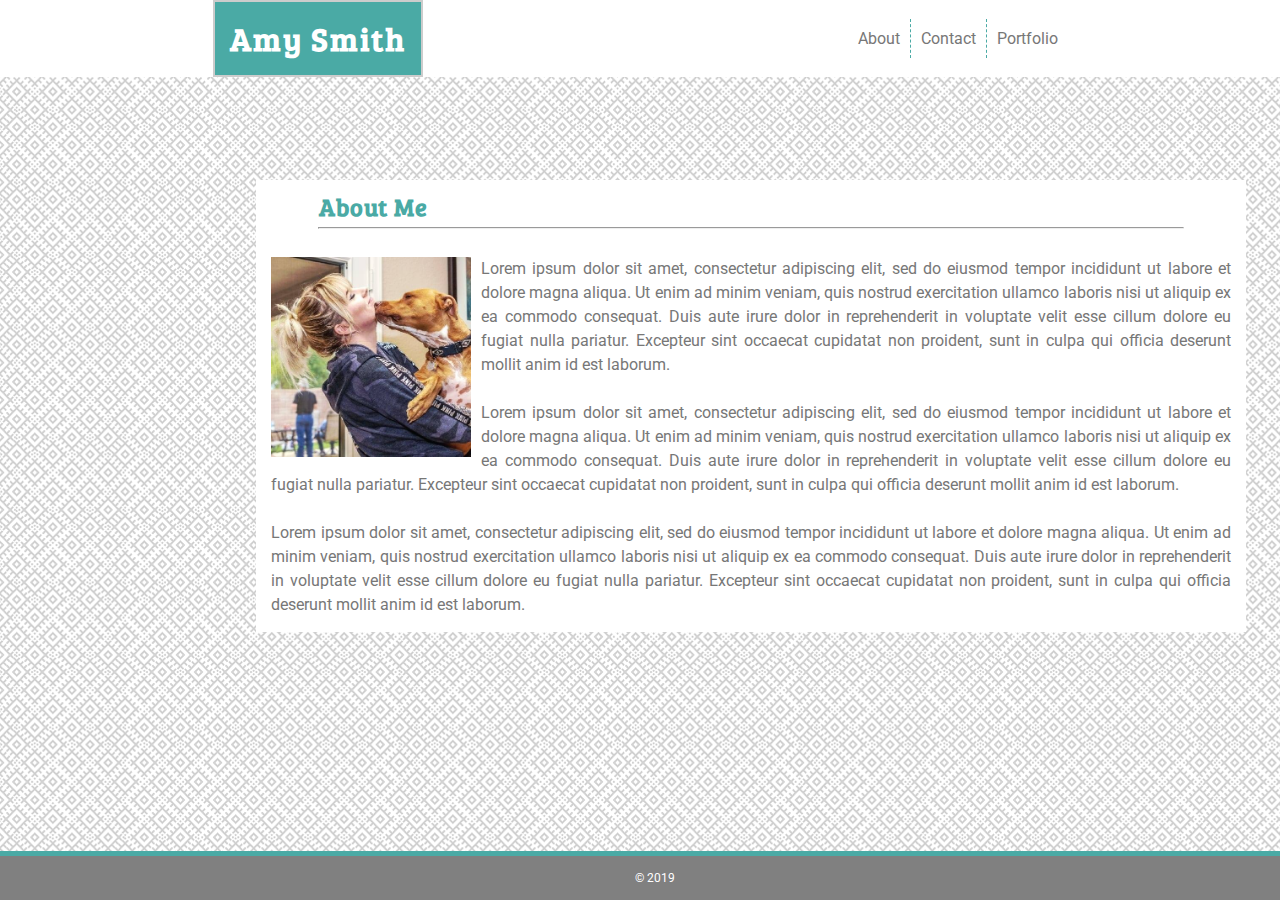
<file: index.html>
<!DOCTYPE html>
<html lang="en">

<head>
    <meta charset="UTF-8">
    <meta name="viewport" content="width=device-width, initial-scale=1.0">
    <meta http-equiv="X-UA-Compatible" content="ie=edge">

    <title>Amy Smith</title>

    <!-- FAVICON -->

    <link rel='icon' href='favicon.png' type='image/x-icon'>

    <!-- CSS REF -->

    <link href="https://fonts.googleapis.com/css?family=Bree+Serif|Roboto" rel="stylesheet">

    <link rel="stylesheet" type="text/css" href="assets\css\style.css">

</head>

<body>

    <!-- Main Header -->
    <div class="navi">
        <h1 class="title">Amy Smith</h1>

        <!-- Navigation -->

        <nav>
            <div class="border"><a href="index.html">About</a></div>
            <div class="border"><a href="contact.html">Contact</a></div>
            <a href="portfolio.html">Portfolio</a>


        </nav>
    </div>

    <!-- About Me & Paragraph -->
    <div class="content">



        <h2>About Me</h2>

        <hr class="new1">
        <p class="para">
            <div id="image"><img src="assets\images\stella_me.jpg" alt="my dog stella and i" width="200" height="200"></div>

            Lorem ipsum dolor sit amet, consectetur adipiscing elit, sed do eiusmod tempor incididunt ut labore et
            dolore
            magna aliqua. Ut enim ad minim veniam, quis nostrud exercitation ullamco laboris nisi ut aliquip ex ea
            commodo
            consequat. Duis aute irure dolor in reprehenderit in voluptate velit esse cillum dolore eu fugiat nulla
            pariatur. Excepteur sint occaecat cupidatat non proident, sunt in culpa qui officia deserunt mollit anim id
            est
            laborum.
            <br><br>
            Lorem ipsum dolor sit amet, consectetur adipiscing elit, sed do eiusmod tempor incididunt ut labore et
            dolore
            magna aliqua. Ut enim ad minim veniam, quis nostrud exercitation ullamco laboris nisi ut aliquip ex ea
            commodo
            consequat. Duis aute irure dolor in reprehenderit in voluptate velit esse cillum dolore eu fugiat nulla
            pariatur. Excepteur sint occaecat cupidatat non proident, sunt in culpa qui officia deserunt mollit anim id
            est
            laborum.
            <br><br>
            Lorem ipsum dolor sit amet, consectetur adipiscing elit, sed do eiusmod tempor incididunt ut labore et
            dolore
            magna aliqua. Ut enim ad minim veniam, quis nostrud exercitation ullamco laboris nisi ut aliquip ex ea
            commodo
            consequat. Duis aute irure dolor in reprehenderit in voluptate velit esse cillum dolore eu fugiat nulla
            pariatur. Excepteur sint occaecat cupidatat non proident, sunt in culpa qui officia deserunt mollit anim id
            est
            laborum.
        </p>

    </div>



    <!-- FOOTER -->
    <div class="footer">© 2019</div>

</body>

</html>
</file>
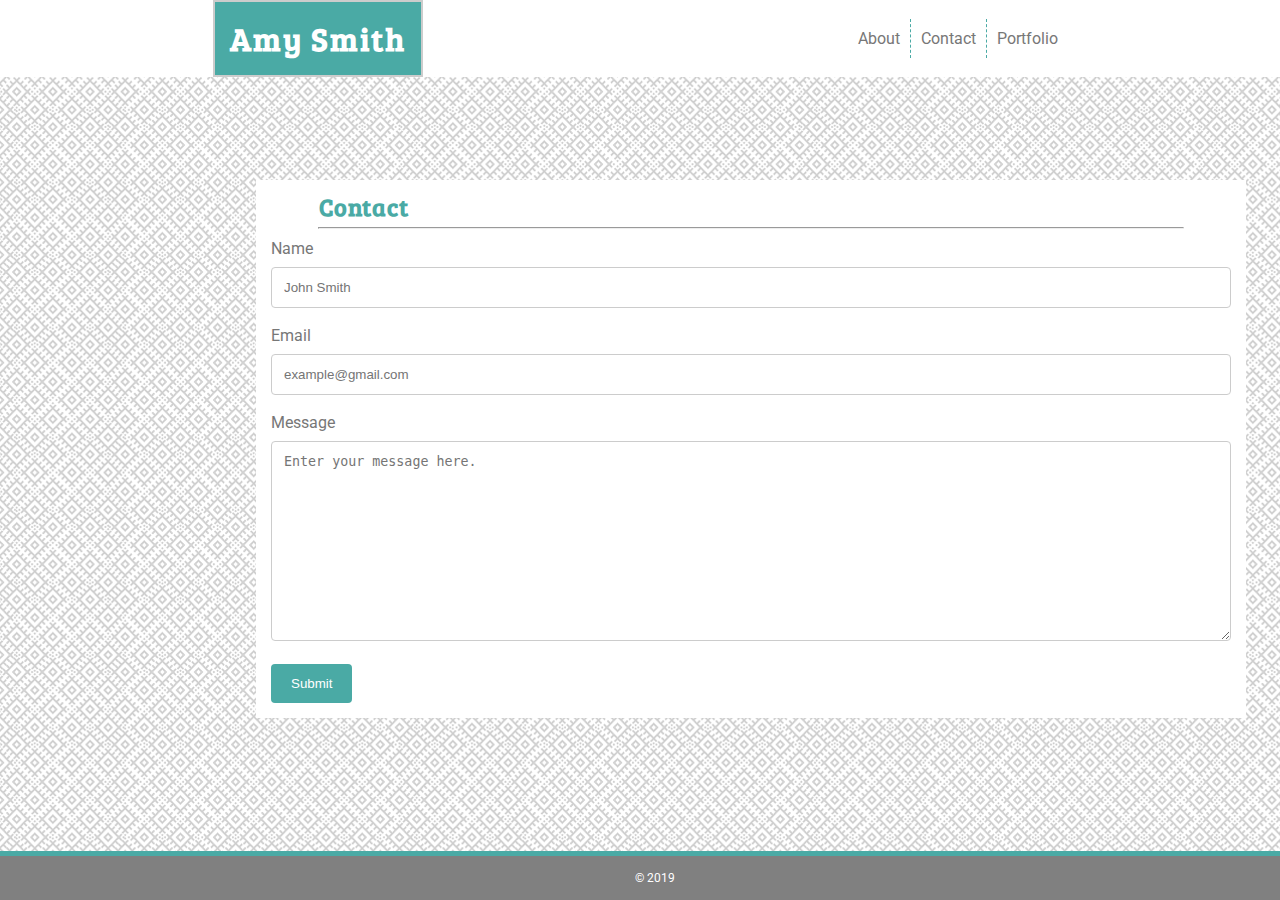
<file: contact.html>
<!DOCTYPE html>
<html lang="en">

<head>
    <meta charset="UTF-8">
    <meta name="viewport" content="width=device-width, initial-scale=1.0">
    <meta http-equiv="X-UA-Compatible" content="ie=edge">

    <title>Amy S. | Contact</title>

    <!-- FAVICON -->

    <link rel='icon' href='favicon.png' type='image/x-icon'>

    <!-- CSS REF -->

    <link href="https://fonts.googleapis.com/css?family=Bree+Serif|Roboto" rel="stylesheet">

    <link rel="stylesheet" type="text/css" href="assets\css\style.css">

    <link rel="stylesheet" type="text/css" href="assets\css\contact.css">

</head>

<body>

    <!-- MAIN HEADER -->
    <div class="navi">
        <h1 class="title">Amy Smith</h1>

        <!-- NAVIGATION -->

        <nav>
            <div class="border"><a href="index.html">About</a></div>
            <div class="border"><a href="contact.html">Contact</a></div>
            <a href="portfolio.html">Portfolio</a>


        </nav>
    </div>

    <!-- CONTACT -->
    <div class="content">



        <h2>Contact</h2>

        <hr class="new1">

        <form action="#">

            <label for="fname">Name</label>
            <input type="text" id="fname" name="firstname" placeholder="John Smith">

            <label for="femail">Email</label>
            <input type="text" id="femail" name="email" placeholder="example@gmail.com">


            <label for="message">Message</label>
            <textarea id="message" name="message" placeholder="Enter your message here." style="height:200px" style="width:200px"></textarea>

            <input type="submit" value="Submit">

        </form>
    </div>


    <!-- FOOTER -->
    <div class="footer">© 2019</div>

</body>

</html>
</file>
